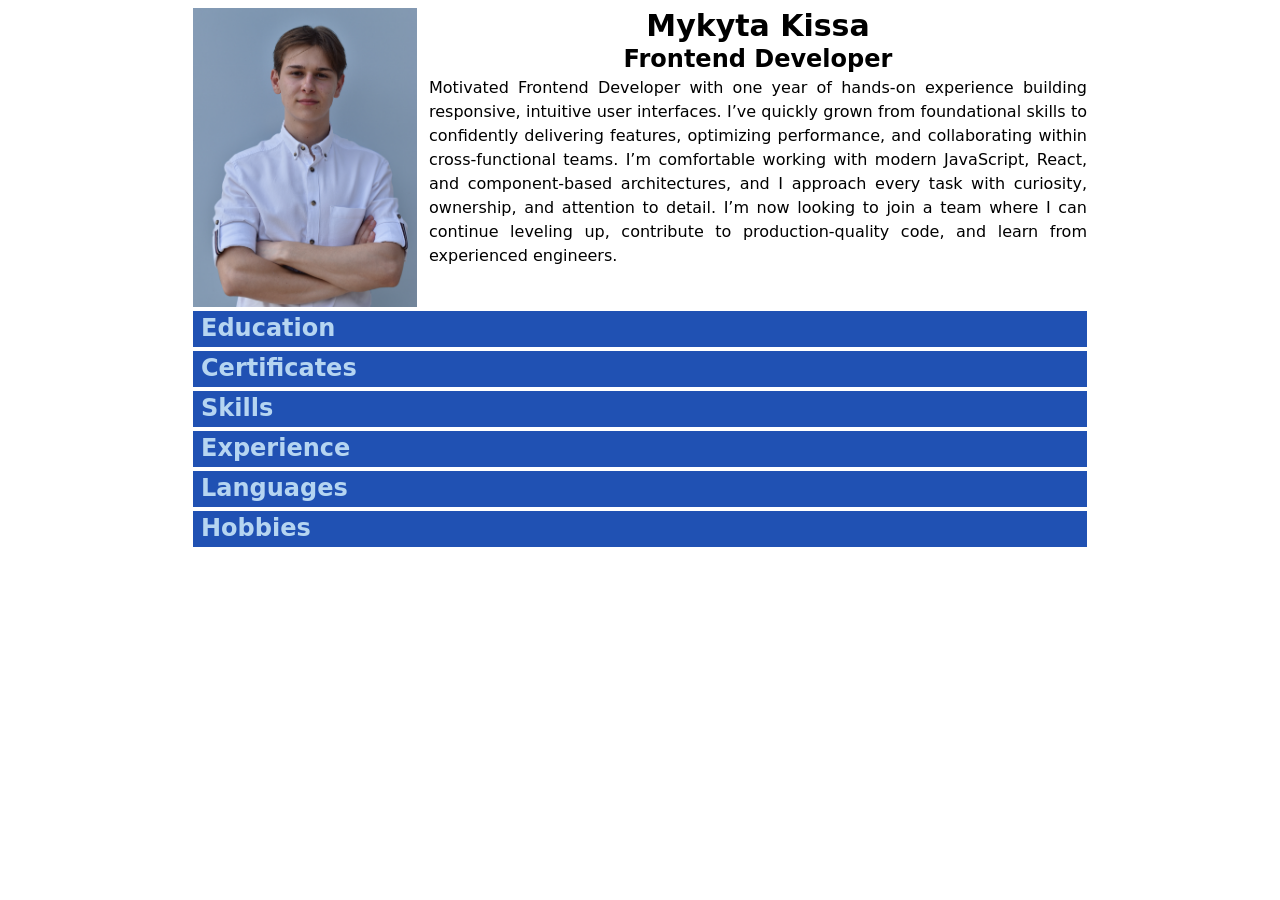
<file: index.html>
<!DOCTYPE html><html><head><meta charset="utf-8"><meta name="viewport" content="width=device-width, initial-scale=1"><link rel="stylesheet" href="/assets/entry.Dm4qKGd-.css" crossorigin><link rel="preload" as="fetch" crossorigin="anonymous" href="/_payload.json?e86d3d2d-2beb-48f3-80ad-e3b48eb67bce"><link rel="modulepreload" as="script" crossorigin href="/assets/aqkl3Dsi.js"><link rel="modulepreload" as="script" crossorigin href="/assets/CCBqMXpJ.js"><link rel="modulepreload" as="script" crossorigin href="/assets/CHVny7QQ.js"><link rel="preload" as="fetch" fetchpriority="low" crossorigin="anonymous" href="/assets/builds/meta/e86d3d2d-2beb-48f3-80ad-e3b48eb67bce.json"><script type="module" src="/assets/aqkl3Dsi.js" crossorigin></script></head><body><div id="__nuxt"><!--[--><header></header><main class="max-w-[910px] mx-auto p-2"><!--[--><!--[--><div class="flex gap-3"><img class="w-56" src="/my-photo.jpg"><div class="w-full"><h1 class="text-3xl font-bold text-center">Mykyta Kissa</h1><h2 class="text-2xl font-semibold text-center">Frontend Developer</h2><p class="text-justify"><!--[-->Motivated Frontend Developer with one year of hands-on experience building responsive, intuitive user interfaces. I’ve quickly grown from foundational skills to confidently delivering features, optimizing performance, and collaborating within cross-functional teams. I’m comfortable working with modern JavaScript, React, and component-based architectures, and I approach every task with curiosity, ownership, and attention to detail. I’m now looking to join a team where I can continue leveling up, contribute to production-quality code, and learn from experienced engineers.<!--]--></p></div></div><div><h2 class="my-1 px-2 py-0.5 text-2xl font-semibold text-header-text bg-header-bg">Education</h2><!--[--><!--]--></div><div><h2 class="my-1 px-2 py-0.5 text-2xl font-semibold text-header-text bg-header-bg">Certificates</h2><!--[--><!--]--></div><div><h2 class="my-1 px-2 py-0.5 text-2xl font-semibold text-header-text bg-header-bg">Skills</h2><!--[--><!--]--></div><div><h2 class="my-1 px-2 py-0.5 text-2xl font-semibold text-header-text bg-header-bg">Experience</h2><!--[--><!--]--></div><div><h2 class="my-1 px-2 py-0.5 text-2xl font-semibold text-header-text bg-header-bg">Languages</h2><!--[--><!--]--></div><div><h2 class="my-1 px-2 py-0.5 text-2xl font-semibold text-header-text bg-header-bg">Hobbies</h2><!--[--><!--]--></div><!--]--><!--]--></main><footer></footer><!--]--></div><div id="teleports"></div><script type="application/json" data-nuxt-data="nuxt-app" data-ssr="true" id="__NUXT_DATA__" data-src="/_payload.json?e86d3d2d-2beb-48f3-80ad-e3b48eb67bce">[{"state":1,"once":3,"_errors":4,"serverRendered":6,"path":7,"prerenderedAt":8},["Reactive",2],{},["Set"],["ShallowReactive",5],{},true,"/",1763324988328]</script><script>window.__NUXT__={};window.__NUXT__.config={public:{},app:{baseURL:"/",buildId:"e86d3d2d-2beb-48f3-80ad-e3b48eb67bce",buildAssetsDir:"assets/",cdnURL:""}}</script></body></html>
</file>
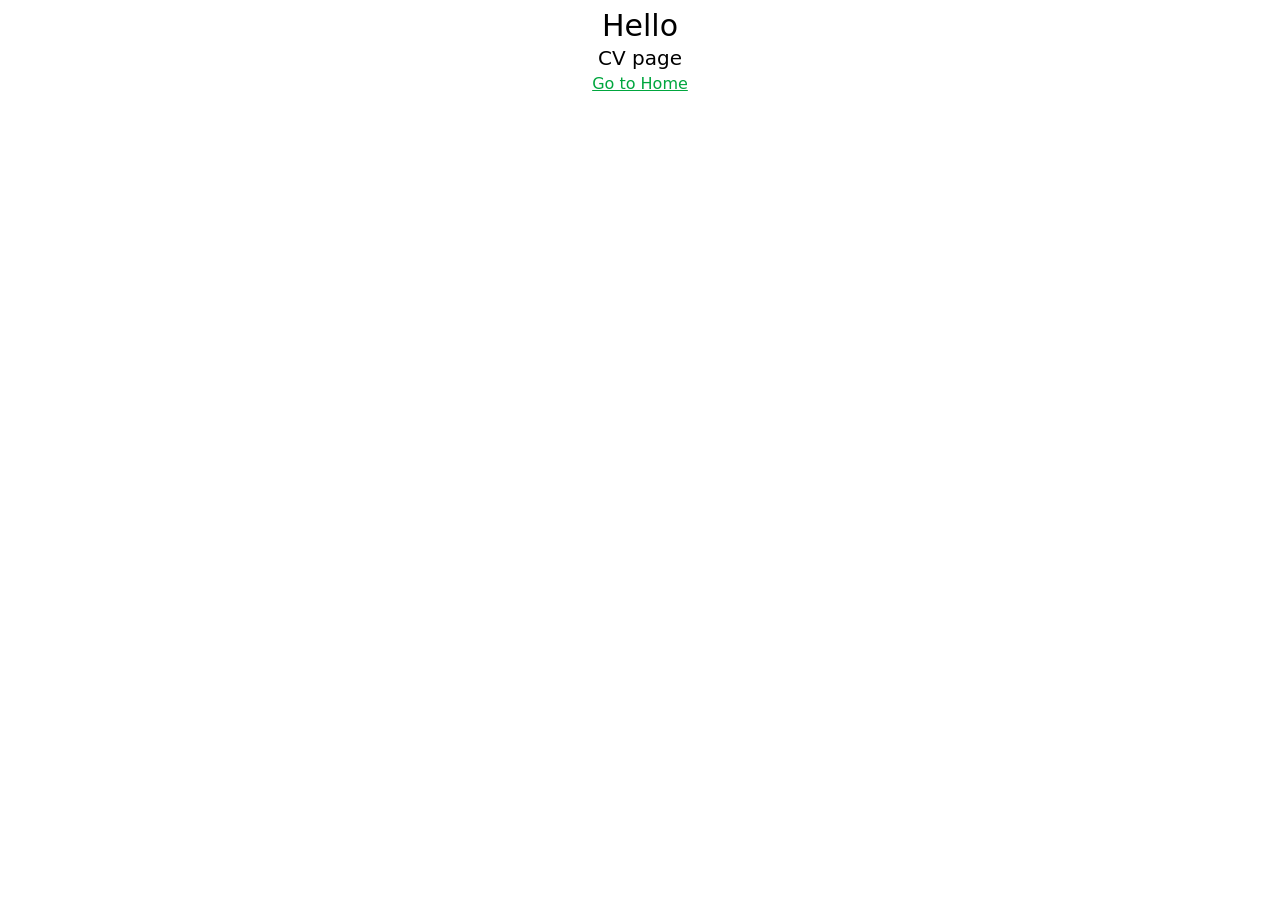
<file: cv/index.html>
<!DOCTYPE html><html><head><meta charset="utf-8"><meta name="viewport" content="width=device-width, initial-scale=1"><link rel="stylesheet" href="/assets/entry.Dm4qKGd-.css" crossorigin><link rel="preload" as="fetch" crossorigin="anonymous" href="/cv/_payload.json?e86d3d2d-2beb-48f3-80ad-e3b48eb67bce"><link rel="modulepreload" as="script" crossorigin href="/assets/aqkl3Dsi.js"><link rel="modulepreload" as="script" crossorigin href="/assets/CCBqMXpJ.js"><link rel="modulepreload" as="script" crossorigin href="/assets/nJavU_cx.js"><link rel="modulepreload" as="script" crossorigin href="/assets/Csk4A2a1.js"><link rel="preload" as="fetch" fetchpriority="low" crossorigin="anonymous" href="/assets/builds/meta/e86d3d2d-2beb-48f3-80ad-e3b48eb67bce.json"><script type="module" src="/assets/aqkl3Dsi.js" crossorigin></script></head><body><div id="__nuxt"><!--[--><header></header><main class="max-w-[910px] mx-auto p-2"><!--[--><div><h1 class="text-3xl text-center">Hello</h1><h2 class="text-xl text-center">CV page</h2><p class="text-center"><a href="/" class="text-green-600 underline">Go to Home</a></p></div><!--]--></main><footer></footer><!--]--></div><div id="teleports"></div><script type="application/json" data-nuxt-data="nuxt-app" data-ssr="true" id="__NUXT_DATA__" data-src="/cv/_payload.json?e86d3d2d-2beb-48f3-80ad-e3b48eb67bce">[{"state":1,"once":3,"_errors":4,"serverRendered":6,"path":7,"prerenderedAt":8},["Reactive",2],{},["Set"],["ShallowReactive",5],{},true,"/cv",1763324988385]</script><script>window.__NUXT__={};window.__NUXT__.config={public:{},app:{baseURL:"/",buildId:"e86d3d2d-2beb-48f3-80ad-e3b48eb67bce",buildAssetsDir:"assets/",cdnURL:""}}</script></body></html>
</file>
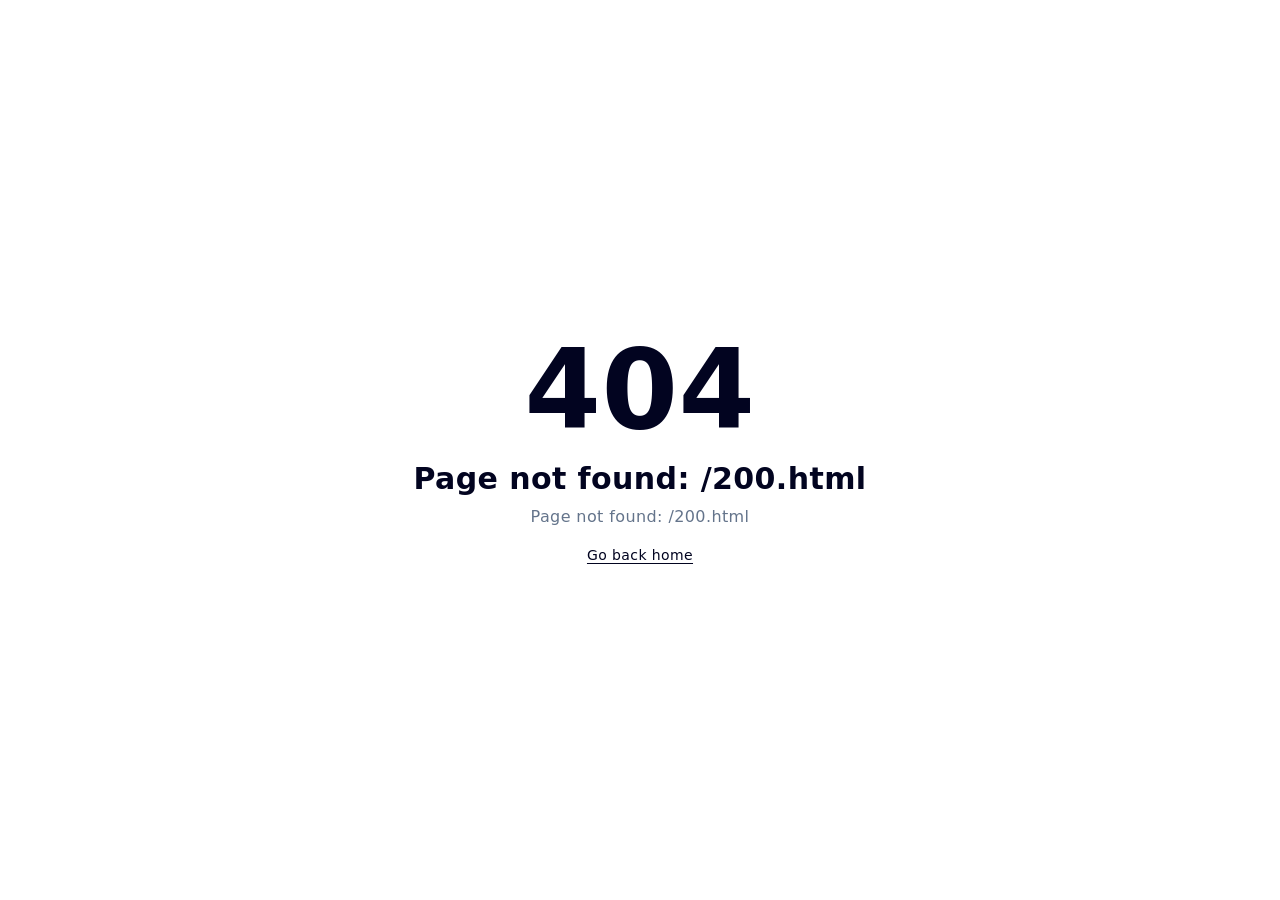
<file: 200.html>
<!DOCTYPE html><html><head><meta charset="utf-8"><meta name="viewport" content="width=device-width, initial-scale=1"><link rel="stylesheet" href="/assets/entry.Dm4qKGd-.css" crossorigin><link rel="modulepreload" as="script" crossorigin href="/assets/aqkl3Dsi.js"><script type="module" src="/assets/aqkl3Dsi.js" crossorigin></script></head><body><div id="__nuxt"></div><div id="teleports"></div><script type="application/json" data-nuxt-data="nuxt-app" data-ssr="false" id="__NUXT_DATA__">[{"prerenderedAt":1,"serverRendered":2},1763324988329,false]</script><script>window.__NUXT__={};window.__NUXT__.config={public:{},app:{baseURL:"/",buildId:"e86d3d2d-2beb-48f3-80ad-e3b48eb67bce",buildAssetsDir:"assets/",cdnURL:""}}</script></body></html>
</file>
<file: assets/entry.Dm4qKGd-.css>
@layer properties{@supports ((-webkit-hyphens:none) and (not (margin-trim:inline))) or ((-moz-orient:inline) and (not (color:rgb(from red r g b)))){*,::backdrop,:after,:before{--tw-font-weight:initial}}}@layer theme{:host,:root{--font-sans:ui-sans-serif,system-ui,sans-serif,"Apple Color Emoji","Segoe UI Emoji","Segoe UI Symbol","Noto Color Emoji";--font-mono:ui-monospace,SFMono-Regular,Menlo,Monaco,Consolas,"Liberation Mono","Courier New",monospace;--color-green-600:oklch(62.7% .194 149.214);--spacing:.25rem;--text-xl:1.25rem;--text-xl--line-height:1.4;--text-2xl:1.5rem;--text-2xl--line-height:1.33333;--text-3xl:1.875rem;--text-3xl--line-height:1.2;--font-weight-semibold:600;--font-weight-bold:700;--default-font-family:var(--font-sans);--default-mono-font-family:var(--font-mono);--color-header-text:#b5d5f1;--color-header-bg:#2051b3}}@layer base{*,::backdrop,:after,:before{border:0 solid;box-sizing:border-box;margin:0;padding:0}::file-selector-button{border:0 solid;box-sizing:border-box;margin:0;padding:0}:host,html{-webkit-text-size-adjust:100%;font-family:var(--default-font-family,ui-sans-serif,system-ui,sans-serif,"Apple Color Emoji","Segoe UI Emoji","Segoe UI Symbol","Noto Color Emoji");font-feature-settings:var(--default-font-feature-settings,normal);font-variation-settings:var(--default-font-variation-settings,normal);line-height:1.5;-moz-tab-size:4;-o-tab-size:4;tab-size:4;-webkit-tap-highlight-color:transparent}hr{border-top-width:1px;color:inherit;height:0}abbr:where([title]){-webkit-text-decoration:underline dotted;text-decoration:underline dotted}h1,h2,h3,h4,h5,h6{font-size:inherit;font-weight:inherit}a{color:inherit;-webkit-text-decoration:inherit;text-decoration:inherit}b,strong{font-weight:bolder}code,kbd,pre,samp{font-family:var(--default-mono-font-family,ui-monospace,SFMono-Regular,Menlo,Monaco,Consolas,"Liberation Mono","Courier New",monospace);font-feature-settings:var(--default-mono-font-feature-settings,normal);font-size:1em;font-variation-settings:var(--default-mono-font-variation-settings,normal)}small{font-size:80%}sub,sup{font-size:75%;line-height:0;position:relative;vertical-align:baseline}sub{bottom:-.25em}sup{top:-.5em}table{border-collapse:collapse;border-color:inherit;text-indent:0}:-moz-focusring{outline:auto}progress{vertical-align:baseline}summary{display:list-item}menu,ol,ul{list-style:none}audio,canvas,embed,iframe,img,object,svg,video{display:block;vertical-align:middle}img,video{height:auto;max-width:100%}button,input,optgroup,select,textarea{background-color:#0000;border-radius:0;color:inherit;font:inherit;font-feature-settings:inherit;font-variation-settings:inherit;letter-spacing:inherit;opacity:1}::file-selector-button{background-color:#0000;border-radius:0;color:inherit;font:inherit;font-feature-settings:inherit;font-variation-settings:inherit;letter-spacing:inherit;opacity:1}:where(select:is([multiple],[size])) optgroup{font-weight:bolder}:where(select:is([multiple],[size])) optgroup option{padding-inline-start:20px}::file-selector-button{margin-inline-end:4px}::-moz-placeholder{opacity:1}::placeholder{opacity:1}@supports (not (-webkit-appearance:-apple-pay-button)) or (contain-intrinsic-size:1px){::-moz-placeholder{color:currentColor}::placeholder{color:currentColor}@supports (color:color-mix(in lab,red,red)){::-moz-placeholder{color:color-mix(in oklab,currentcolor 50%,transparent)}::placeholder{color:color-mix(in oklab,currentcolor 50%,transparent)}}}textarea{resize:vertical}::-webkit-search-decoration{-webkit-appearance:none}::-webkit-date-and-time-value{min-height:1lh;text-align:inherit}::-webkit-datetime-edit{display:inline-flex}::-webkit-datetime-edit-fields-wrapper{padding:0}::-webkit-datetime-edit,::-webkit-datetime-edit-year-field{padding-block:0}::-webkit-datetime-edit-day-field,::-webkit-datetime-edit-month-field{padding-block:0}::-webkit-datetime-edit-hour-field,::-webkit-datetime-edit-minute-field{padding-block:0}::-webkit-datetime-edit-millisecond-field,::-webkit-datetime-edit-second-field{padding-block:0}::-webkit-datetime-edit-meridiem-field{padding-block:0}::-webkit-calendar-picker-indicator{line-height:1}:-moz-ui-invalid{box-shadow:none}button,input:where([type=button],[type=reset],[type=submit]){-webkit-appearance:button;-moz-appearance:button;appearance:button}::file-selector-button{-webkit-appearance:button;-moz-appearance:button;appearance:button}::-webkit-inner-spin-button,::-webkit-outer-spin-button{height:auto}[hidden]:where(:not([hidden=until-found])){display:none!important}}@layer components;@layer utilities{.mx-auto{margin-inline:auto}.my-1{margin-block:calc(var(--spacing)*1)}.flex{display:flex}.w-56{width:calc(var(--spacing)*56)}.w-full{width:100%}.max-w-\[910px\]{max-width:910px}.gap-3{gap:calc(var(--spacing)*3)}.bg-header-bg{background-color:var(--color-header-bg)}.p-2{padding:calc(var(--spacing)*2)}.px-2{padding-inline:calc(var(--spacing)*2)}.py-0\.5{padding-block:calc(var(--spacing)*.5)}.text-center{text-align:center}.text-justify{text-align:justify}.text-2xl{font-size:var(--text-2xl);line-height:var(--tw-leading,var(--text-2xl--line-height))}.text-3xl{font-size:var(--text-3xl);line-height:var(--tw-leading,var(--text-3xl--line-height))}.text-xl{font-size:var(--text-xl);line-height:var(--tw-leading,var(--text-xl--line-height))}.font-bold{--tw-font-weight:var(--font-weight-bold);font-weight:var(--font-weight-bold)}.font-semibold{--tw-font-weight:var(--font-weight-semibold);font-weight:var(--font-weight-semibold)}.text-green-600{color:var(--color-green-600)}.text-header-text{color:var(--color-header-text)}.underline{text-decoration-line:underline}}@property --tw-font-weight{syntax:"*";inherits:false}
</file>
